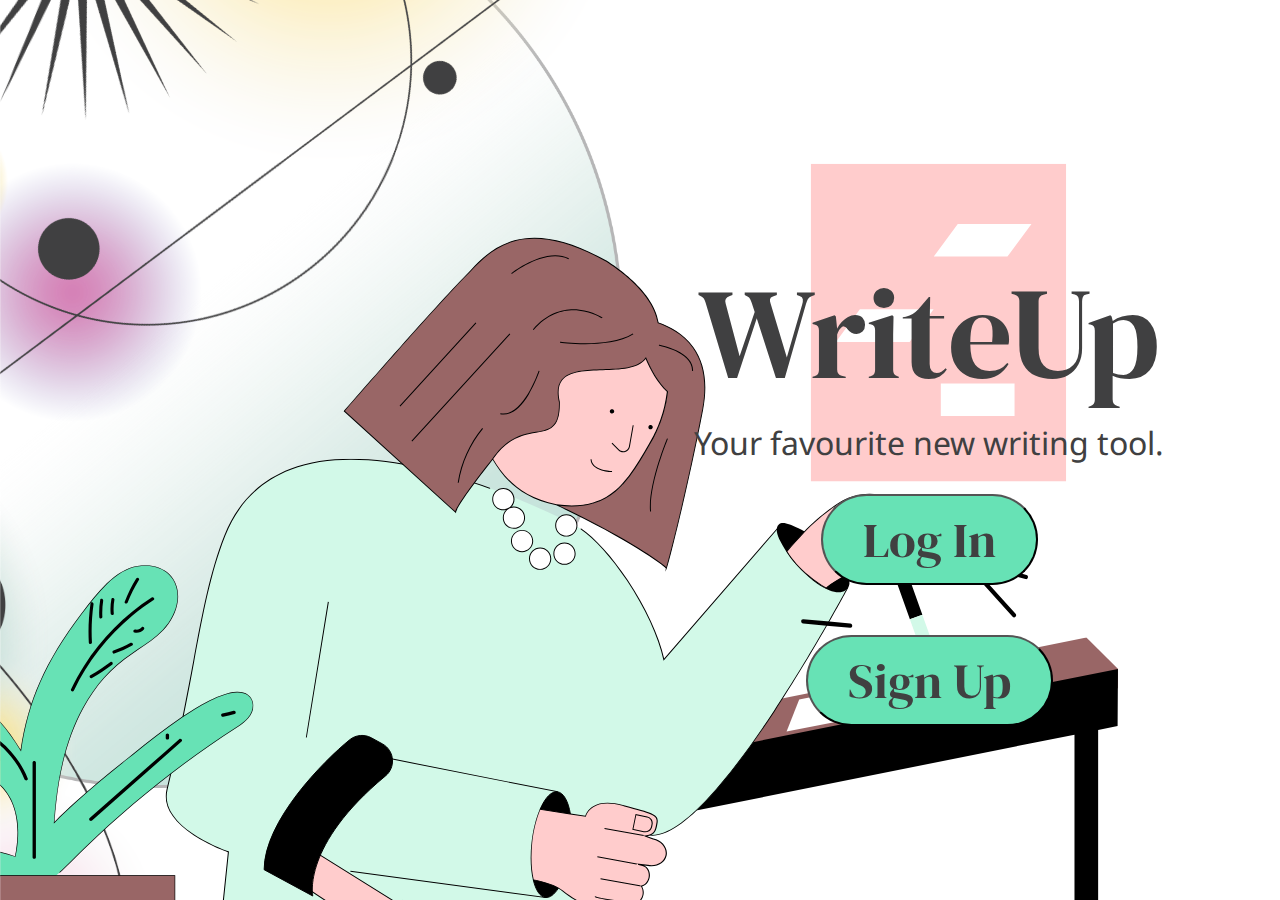
<file: index.html>
<!-- The index.html page is the first page that people will see when they click on your site. Here, it is our welcome page. -->

<!DOCTYPE html>

<!-- html opening and closing tags to show where the html code begins and ends. -->
<html>

<!-- head tag: this is where the metadata about a site is stored.
Ex: the language it's in, the compatibility it has with other sites, etc.-->
<head>
<Title>WriteUp</Title>

<!-- This line specifies the character encoding for the HTML document. 
In this case, it sets it to UTF-8, which is a widely used character encoding capable of representing most characters in the Unicode standard.-->
<meta charset="UTF-8">

<!--  This line configures the viewport settings for the webpage. The viewport meta tag is used to control how the webpage 
is displayed on different devices and screen sizes. name="viewport" specifies it's for the porting of the view, while the content="width=device-width, 
initial-scale=1.0": This specifies the initial width of the viewport to be equal to the device width, and sets the initial zoom level to 1.0 
(i.e., no zoom). 
-->
<meta name="viewport" content="width=device-width, initial-scale=1.0">

<!-- This line specifies compatibility settings for Internet Explorer. 
The X-UA-Compatible meta tag is used to instruct Internet Explorer on how to render the webpage. We have to specify this because
the technology edge is running on is so old that a lot of modern websites are incompatible with it! Google should be fine to pull any other
website though. -->
<meta http-equiv="X-UA-Compatible" content="ie=edge">

<!-- Linking the html page to the css page -->
<link rel="stylesheet" href="index.css"/>

<!-- Importing google fonts we're using 
Fun fact: this is an api call! A simple one, but an api call nonetheless. -->
<!-- For DM serif: -->
<link rel="preconnect" href="https://fonts.googleapis.com">
<link rel="preconnect" href="https://fonts.gstatic.com" crossorigin>
<link href="https://fonts.googleapis.com/css2?family=DM+Serif+Display:ital@0;1&display=swap" rel="stylesheet">
<!-- For Noto Sans: -->
<link rel="preconnect" href="https://fonts.googleapis.com">
<link rel="preconnect" href="https://fonts.gstatic.com" crossorigin>
<link href="https://fonts.googleapis.com/css2?family=DM+Serif+Display:ital@0;1&family=Noto+Sans:ital,wght@0,100..900;1,100..900&display=swap" rel="stylesheet">

</head>

<!-- body tag: this is where the actual contents of your site will be stored! -->
<body>

<div class="indextext">

    <h1>WriteUp</h1>

    <p> Your favourite new writing tool. </p>

    <div class="indexbutton">
        <p>
        <div>
        <a href="login.html"><button>Log In</button></a>
        </div>
        <div>
        <a href="signup.html"><button>Sign Up</button></a>
        </div>
        </p>
    </div>

</div>



</body>






</html>
</file>
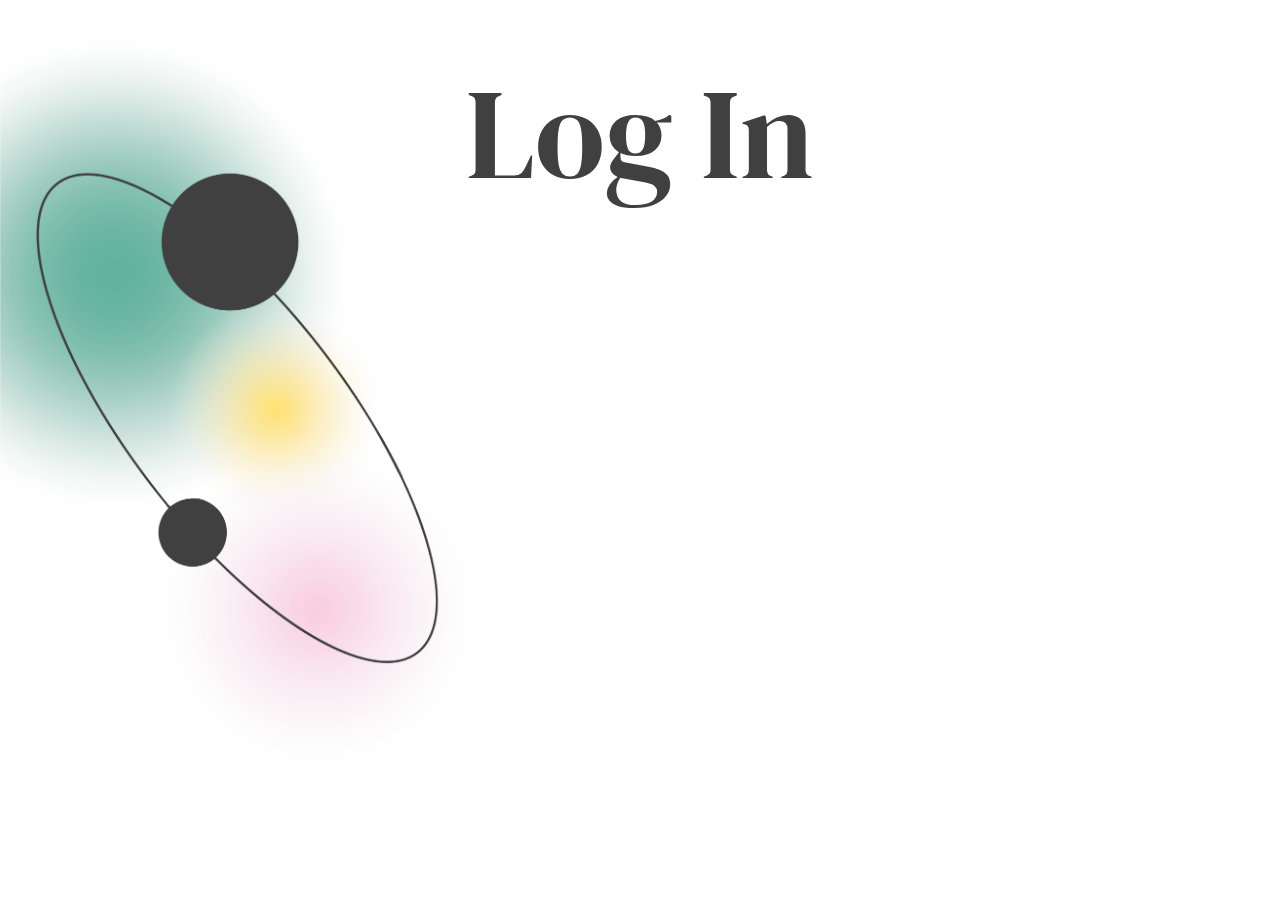
<file: login.html>
<!DOCTYPE html>
<html>
<head>
<title>WriteUp</title>
<!-- Linking the html page to the css page -->
<link rel="stylesheet" href="login.css"/>

<!-- Importing google fonts we're using 
Fun fact: this is an api call! A simple one, but an api call nonetheless. -->
<!-- For DM serif: -->
<link rel="preconnect" href="https://fonts.googleapis.com">
<link rel="preconnect" href="https://fonts.gstatic.com" crossorigin>
<link href="https://fonts.googleapis.com/css2?family=DM+Serif+Display:ital@0;1&display=swap" rel="stylesheet">
<!-- For Noto Sans: -->
<link rel="preconnect" href="https://fonts.googleapis.com">
<link rel="preconnect" href="https://fonts.gstatic.com" crossorigin>
<link href="https://fonts.googleapis.com/css2?family=DM+Serif+Display:ital@0;1&family=Noto+Sans:ital,wght@0,100..900;1,100..900&display=swap" rel="stylesheet">
</head>

<body>
    <div class ="content">
    <h1>Log In</h1>
    </div>
</body>


</html>
</file>
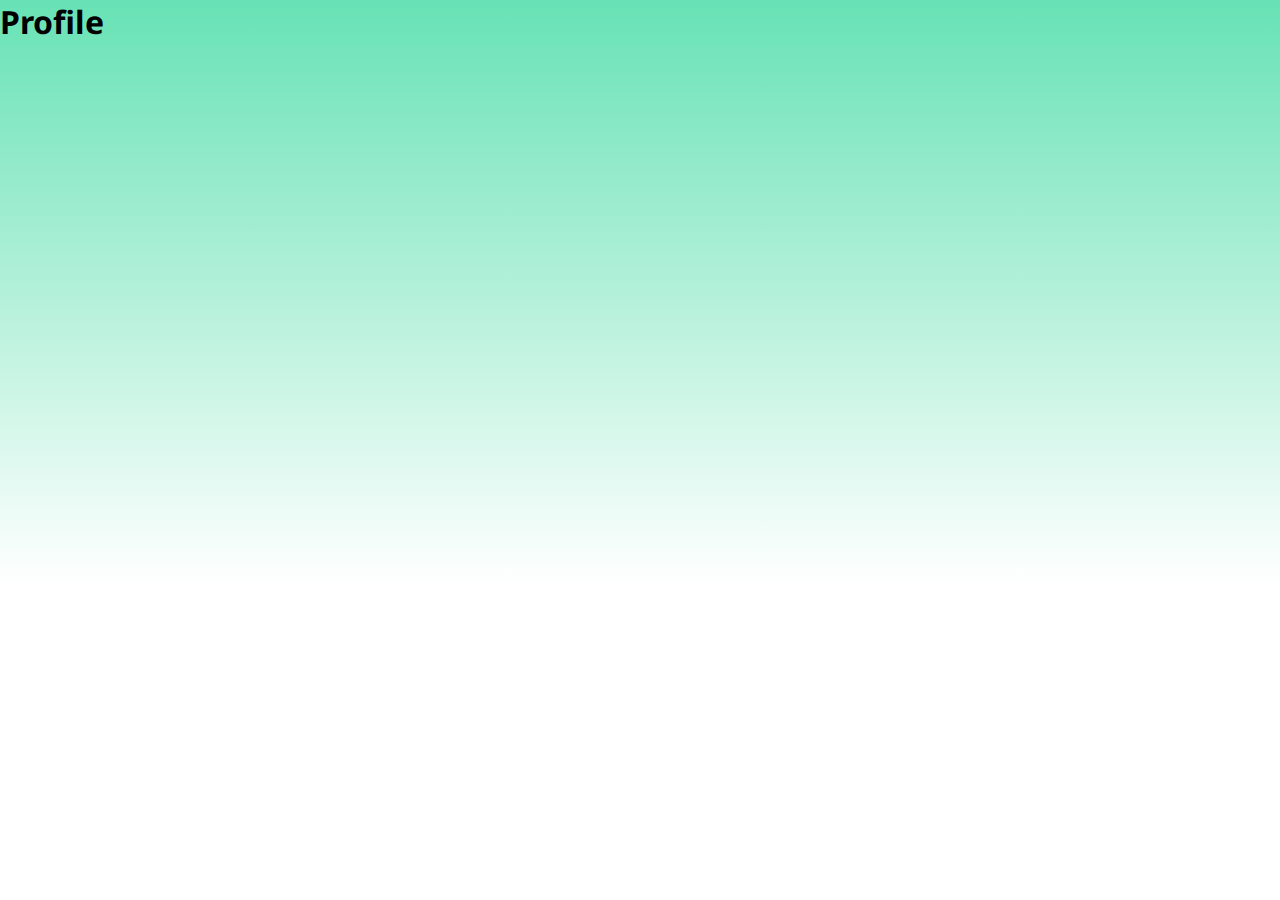
<file: profile.html>
<!DOCTYPE html>
<html>
<head>
<title>WriteUp</title>
<!-- Linking the html page to the css page -->
<link rel="stylesheet" href="profile.css"/>

<!-- Importing google fonts we're using 
Fun fact: this is an api call! A simple one, but an api call nonetheless. -->
<!-- For DM serif: -->
<link rel="preconnect" href="https://fonts.googleapis.com">
<link rel="preconnect" href="https://fonts.gstatic.com" crossorigin>
<link href="https://fonts.googleapis.com/css2?family=DM+Serif+Display:ital@0;1&display=swap" rel="stylesheet">
<!-- For Noto Sans: -->
<link rel="preconnect" href="https://fonts.googleapis.com">
<link rel="preconnect" href="https://fonts.gstatic.com" crossorigin>
<link href="https://fonts.googleapis.com/css2?family=DM+Serif+Display:ital@0;1&family=Noto+Sans:ital,wght@0,100..900;1,100..900&display=swap" rel="stylesheet">
</head>

<body>
    <div class ="content">
    <h1>Profile</h1>
    </div>
</body>


</html>
</file>
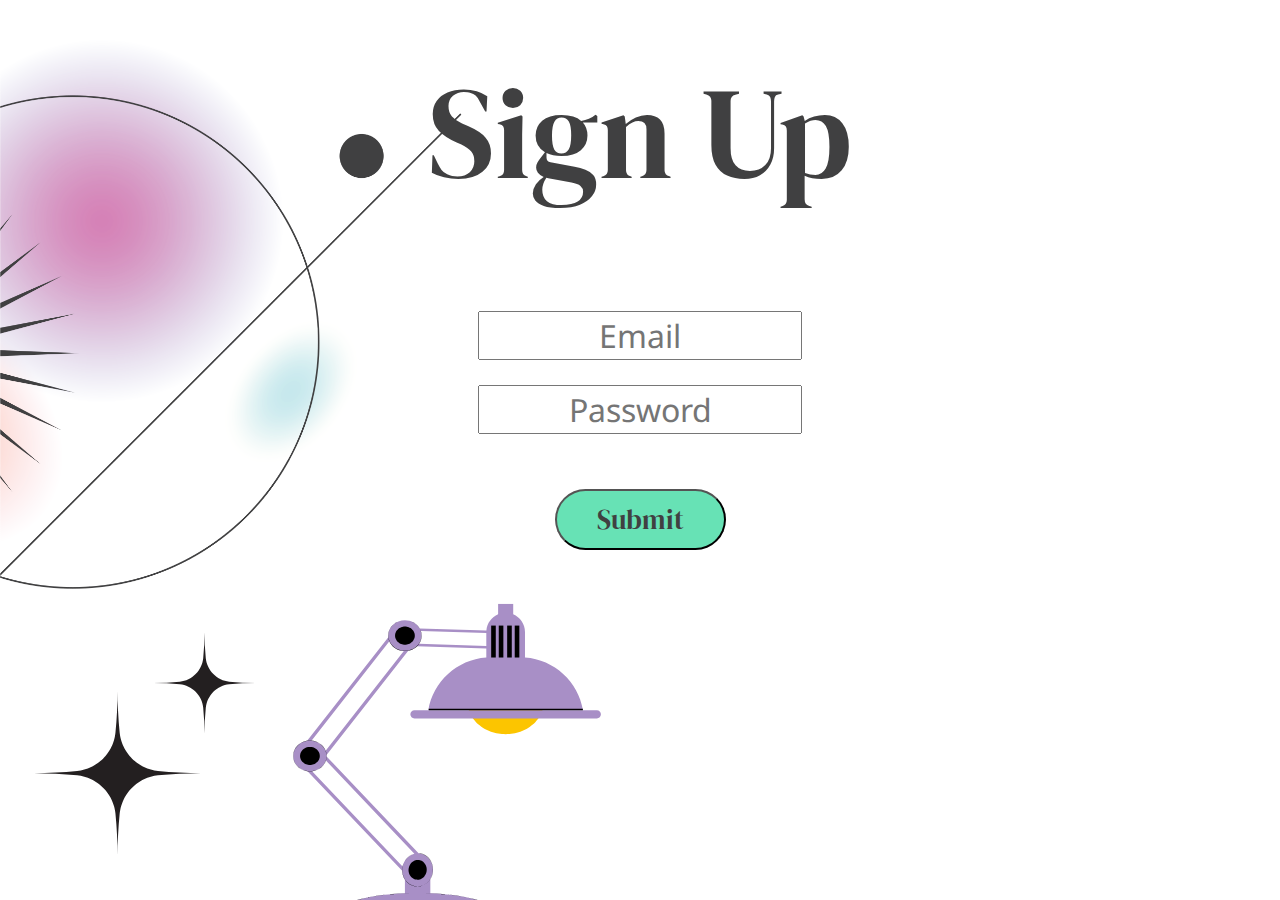
<file: signup.html>
<!DOCTYPE html>
<html>
<head>
    <meta charset="UTF-8">
    <meta http-equiv="X-UA-Compatible" content="IE=edge">
	<meta name="viewport" content="width=device-width, initial-scale=1.0">
<title>WriteUp</title>

<!-- Linking the html page to the css page -->
<link rel="stylesheet" href="signup.css"/>

<!-- Importing google fonts we're using 
Fun fact: this is an api call! A simple one, but an api call nonetheless. -->
<!-- For DM serif: -->
<link rel="preconnect" href="https://fonts.googleapis.com">
<link rel="preconnect" href="https://fonts.gstatic.com" crossorigin>
<link href="https://fonts.googleapis.com/css2?family=DM+Serif+Display:ital@0;1&display=swap" rel="stylesheet">
<!-- For Noto Sans: -->
<link rel="preconnect" href="https://fonts.googleapis.com">
<link rel="preconnect" href="https://fonts.gstatic.com" crossorigin>
<link href="https://fonts.googleapis.com/css2?family=DM+Serif+Display:ital@0;1&family=Noto+Sans:ital,wght@0,100..900;1,100..900&display=swap" rel="stylesheet">
</head>

<body>
    <div class ="content">
        <h1>Sign Up</h1>
        <div class="promptwindows" align="center">
            <form action="/signup" method="post">
                <input type="email" id="email" name="email" placeholder="Email"><br>
                <input type="password" id="pw" name="pw" placeholder="Password"><br>
                <button id="submitbtn" name="submitbtn">Submit</button>
            </form>
        </div>
    </div>
</body>

<!--<script src="src/index.js"></script>-->
</html>
</file>
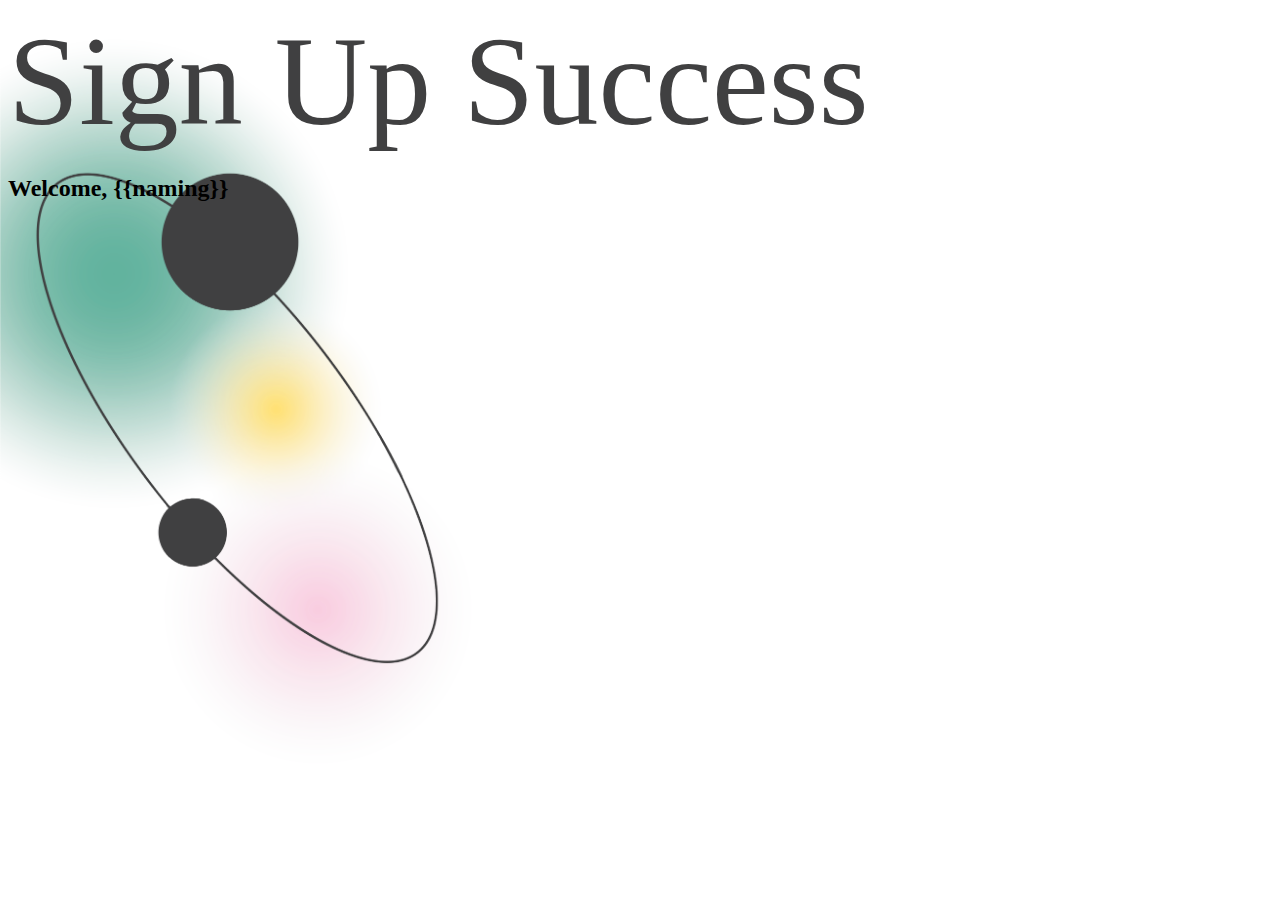
<file: signupsuccess.html>
<!DOCTYPE html>
<html lang="en">
<head>
    <meta charset="UTF-8">
    <meta name="viewport" content="width=device-width, initial-scale=1.0">
    <title>Success</title>
    <link rel="stylesheet" href="login.css">
</head>
<body>
    <h1>Sign Up Success</h1>
    <h2>Welcome, {{naming}}</h2>
</body>
</html>
</file>
<file: index.css>
body {
    background-image: url('./assets/index/indexbackground.svg');
}

h1 {
    font-family: "DM Serif Display", serif;
    margin: 0px 0px 0px 0px;
    font-size: 800%;
    font-weight: 400;
    font-style: bold;
    color: #404041;
}

p {
    font-family: "Noto Sans", sans-serif;
    margin: 0px 0px 0px 0px;
    font-size: 200%;
    font-style: bold;
    color:#404041;
}

a {
    font-size: 180%;
    text-decoration: none;
}

a:active {
    font-size: 160%;
}

a:visited {
    font-size: 180%;
}


button {
    border-radius: 70px;
    color: #404041;
    background-color: #67E2B5;
    font-family: "DM Serif Display", serif;
    outline: 2px;
    display: inline;
    font-size: 170%;
    padding: 10px 40px 10px 40px;
    margin: 30px 10px 20px 10px;
}

button:active {
    size: 150%;
}

.indextext {
    text-align: center;
    margin-top: 200px;
    margin-right: 100px;
    position: absolute;
    top: 45px;
    right: 16px;
}

.indexbutton {
    text-align: center;
    justify-content: center;
    display: inline;
}
</file>
<file: login.css>
body {
    background-image: url('./assets/login/loginbackground.svg');
}

h1 {
    font-family: "DM Serif Display", serif;
    margin: 0px 0px 0px 0px;
    font-size: 800%;
    font-weight: 400;
    font-style: bold;
    color: #404041;
}

.content {
    text-align: center;
    margin-top: 45px;
    margin-botton: 45px;
}
</file>
<file: profile.css>
* {
    margin: 0;
    padding: 0;
    font-family: "Noto Sans", sans-serif;
    box-sizing: border-box;
}

body {
    background-color: rgba(103,226,181,1);
    background-repeat: no-repeat;
    background-attachment: fixed;
    background-image: linear-gradient(0deg, rgba(255,255,255,1) 0%, rgba(255,255,255,1) 35%, rgba(103,226,181,1) 100%);
}
</file>
<file: signup.css>
body {
    background-image: url('./assets/signup/signupbackground.svg');
}

h1 {
    font-family: "DM Serif Display", serif;
    margin: 0px 0px 0px 0px;
    font-size: 800%;
    font-weight: 400;
    font-style: bold;
    color: #404041;
}

.content {
    text-align: center;
    margin-top: 45px;
    margin-bottom: 45px;
}

.promptwindows {

    margin-top: 90px;
}

button {
    border-radius: 70px;
    color: #404041;
    background-color: #67E2B5;
    font-family: "DM Serif Display", serif;
    outline: 2px;
    display: inline;
    font-size: 170%;
    padding: 10px 40px 10px 40px;
    margin: 30px 10px 20px 10px;
}

button:active {
    size: 150%;
}

label {
    font-family: "Noto Sans", sans-serif;
    margin: 0px 0px 0px 0px;
    font-size: 300%;
    font-style: bold;
    color:#404041;
}

input {
    font-family: "Noto Sans", sans-serif;
    text-align: center;
    margin: 0px 0px 25px 0px;
    font-size: 200%;
    color:#404041;
    width: 25%;
}
</file>
